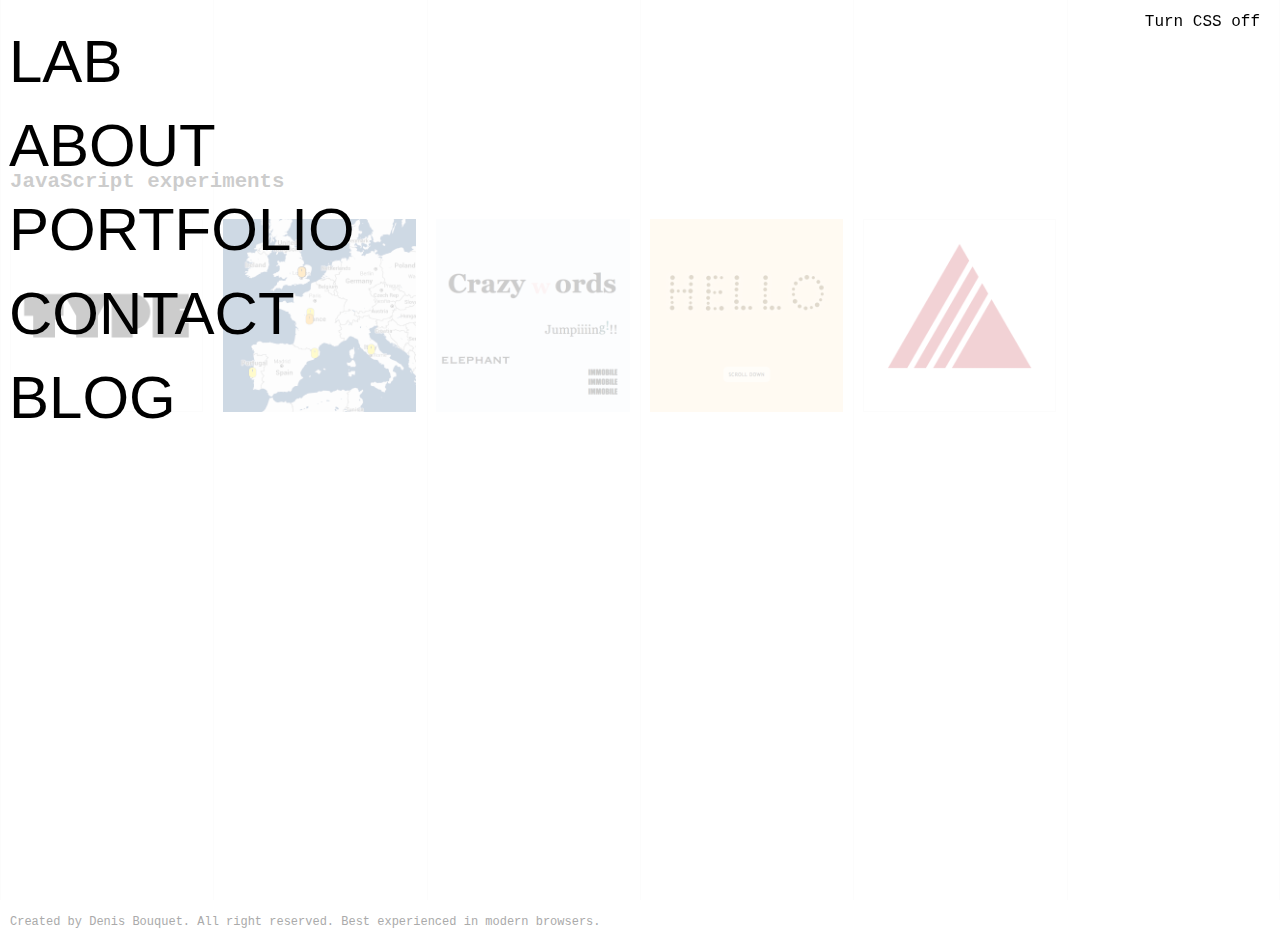
<file: index.html>
<!doctype html>
<html class="no-js">
<head>
	<head>
		<meta charset="UTF-8" />
		<title>LAB: HTML5 / CSS3 / JS experiments by Denis Bouquet, Front-End Developer</title>
		<meta name="description" content="This lab is a place where I publish some playful demos / javascript experiments of ">
		<meta name="viewport" content="width=device-width">
		<link rel="stylesheet" href="home-lab-assets/css/main.css">
		<!--[if IE]><link rel="shortcut icon" href="images/favicons/favicon.ico"><![endif]-->
		<link rel="apple-touch-icon" href="http://www.denisbouquet.com/favicons/apple-touch-icon.png">
		<link rel="icon" href="http://www.denisbouquet.com/favicons/favicon.png">
		<meta property="og:image" content="http://www.denisbouquet.com/lab/home-lab-assets/images/hero.png" />
	</head>
</head>
<body>
	<div id="main">
		<nav>
			<ul>
				<li class="show-menu"><a href="http://www.denisbouquet.com/lab" title="Lab">LAB</a></li>
				<li><a href="http://www.denisbouquet.com/about-web-developer/" title="About Denis Bouquet">About</a></li>
				<li><a href="http://www.denisbouquet.com/portfolio/" title="Portfolio Denis Bouquet">Portfolio</a></li>
				<li><a href="http://www.denisbouquet.com/contact-web-developer/" title="Contact Denis Bouquet">Contact</a></li>
				<li><a href="http://www.denisbouquet.com/" title="Blog">Blog</a></li>
			</ul>
		</nav>
			
		<aside>
			<button class="no-style">
				Turn CSS off
			</button>
		</aside>

		<section class="demos">
			<h1>JavaScript experiments <strong>- Denis Bouquet, Front-End Developer, London</strong></h1>

			<span class="l l0"></span>
			<span class="l l1"></span>
			<span class="l l2"></span>
			<span class="l l3"></span>
			<span class="l l4"></span>
			<span class="l l5"></span>
			<span class="l l6"></span>
			<article>
				<div>
					<a href="type-letters/">
						<figure class="border">
							<img src="type-letters/images/hero.png" alt="Screengrab of the demo">
						</figure>
						<div class="caption">
							<div>
								<h2>Type Letters</h2>
								<p>JavaScript Experiment - Phaser, Box2D physics engine, sounds.</p>
								<p><em>Mobile, Tablet, Desktop</em></p>
							</div>
						</div>
					</a>
				</div>
			</article>
			<article>
				<div>
					<a href="where-I-worked/">
						<figure>
							<img src="where-I-worked/images/hero.png" alt="Screengrab of the demo">
						</figure>
						<div class="caption">
							<div>
								<h2>Where I worked</h2>
								<p>Google Maps JS API integration, skin, markers, geolocalisation, directions.</p>
								<p><em>Mobile, Tablet, Desktop</em></p>
							</div>
						</div>
					</a>
				</div>
			</article>
			<article>
				<div>
					<a href="crazy-words/">
						<figure>
							<img src="crazy-words/images/hero.png" alt="Screengrab of the demo">
						</figure>
						<div class="caption">
							<div>
								<h2>Crazy words</h2>
								<p>JavaScript Experiment - TweenMax, Greensock</p>
								<p><em>Mobile, Tablet, Desktop</em></p>
							</div>
						</div>
					</a>
				</div>
			</article>
			<article>
				<div>
					<a href="bubbly-words/">
						<figure>
							<img src="bubbly-words/images/hero.png" alt="Screengrab of the demo">
						</figure>
						<div class="caption">
							<div>
								<h2>Bubbly words</h2>
								<p>JavaScript Parallax with Stellar.js, OOJ, jQuery</p>
								<p><em>Desktop</em></p>
							</div>
						</div>
					</a>
				</div>
			</article>
			<article>
				<div>
					<a href="audio-collisions/">
						<figure class="border">
							<img src="audio-collisions/images/hero.png" alt="Screengrab of the demo">
						</figure>
						<div class="caption">
							<div>
								<h2>Audio collisions</h2>
								<p>JavaScript, Phaser Canvas, Box2D, OOJ, Mp3</p>
								<p><em>Mobile, Tablet, Desktop</em></p>
							</div>
						</div>
					</a>
				</div>
			</article>
		</section>
		<footer>Created by Denis Bouquet. All right reserved. Best experienced in modern browsers.</footer>
	</div>
	
	<script src="http://code.jquery.com/jquery-2.1.4.min.js"></script>
	<script type="text/javascript" src="home-lab-assets/js/main.js"></script>
	<script>
		(function(i,s,o,g,r,a,m){i['GoogleAnalyticsObject']=r;i[r]=i[r]||function(){
		(i[r].q=i[r].q||[]).push(arguments)},i[r].l=1*new Date();a=s.createElement(o),
		m=s.getElementsByTagName(o)[0];a.async=1;a.src=g;m.parentNode.insertBefore(a,m)
		})(window,document,'script','https://www.google-analytics.com/analytics.js','ga');

		ga('create', 'UA-41061617-1', 'auto');
		ga('send', 'pageview');
	</script>
</body>
</html>
</file>
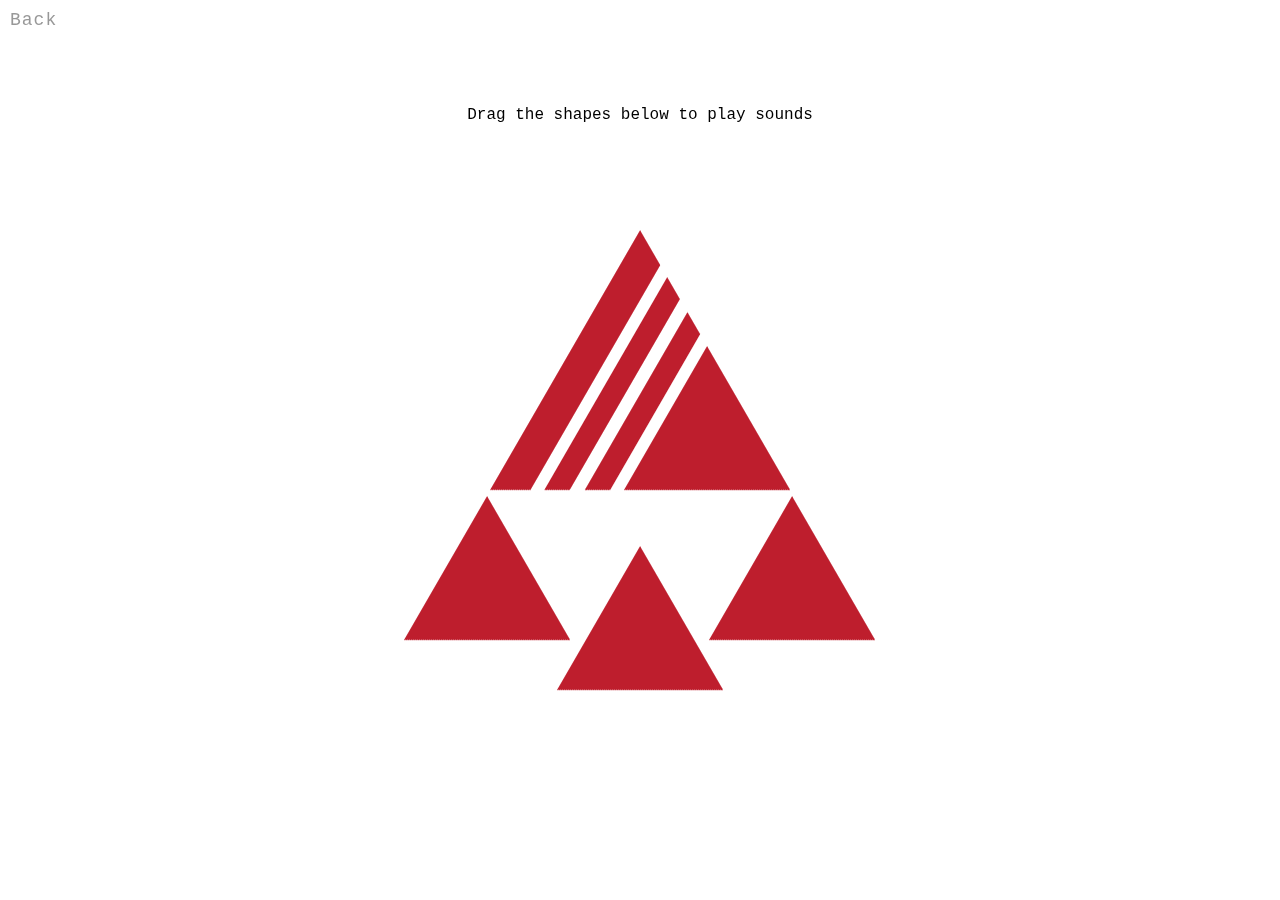
<file: audio-collisions/index.html>
<!doctype html>
<html class="no-js">
<head>
	<head>
		<meta charset="UTF-8" />
		<title>Audio collisions, Phaser experiment by Denis Bouquet - Web Developer</title>
		<meta name="description" content="Phaser experiment using audio and physics engine Box2D. Play with the shape to play music. JavaScript HTML5 canvas demo.">
		<meta name="viewport" content="width=device-width">
		<link rel="stylesheet" href="css/style.css">
		<!--[if IE]><link rel="shortcut icon" href="images/favicons/favicon.ico"><![endif]-->
		<link rel="apple-touch-icon" href="http://www.denisbouquet.com/favicons/apple-touch-icon.png">
		<link rel="icon" href="http://www.denisbouquet.com/favicons/favicon.png">
		<meta property="og:image" content="http://www.denisbouquet.com/lab/audio-collisions/images/hero.png" />
	</head>
</head>
<body>
	<div id="main">
		<a href="../" class="back-btn" title="Go back to the lab">Back</a>
		<div id="phaserCanvas"></div>
	</div>
	
	<script src="http://code.jquery.com/jquery-2.1.4.min.js"></script>
	<script type="text/javascript" src="js/main.js"></script>
	<script>
		(function(i,s,o,g,r,a,m){i['GoogleAnalyticsObject']=r;i[r]=i[r]||function(){
		(i[r].q=i[r].q||[]).push(arguments)},i[r].l=1*new Date();a=s.createElement(o),
		m=s.getElementsByTagName(o)[0];a.async=1;a.src=g;m.parentNode.insertBefore(a,m)
		})(window,document,'script','https://www.google-analytics.com/analytics.js','ga');

		ga('create', 'UA-41061617-1', 'auto');
		ga('send', 'pageview');
	</script>
</body>
</html>
</file>
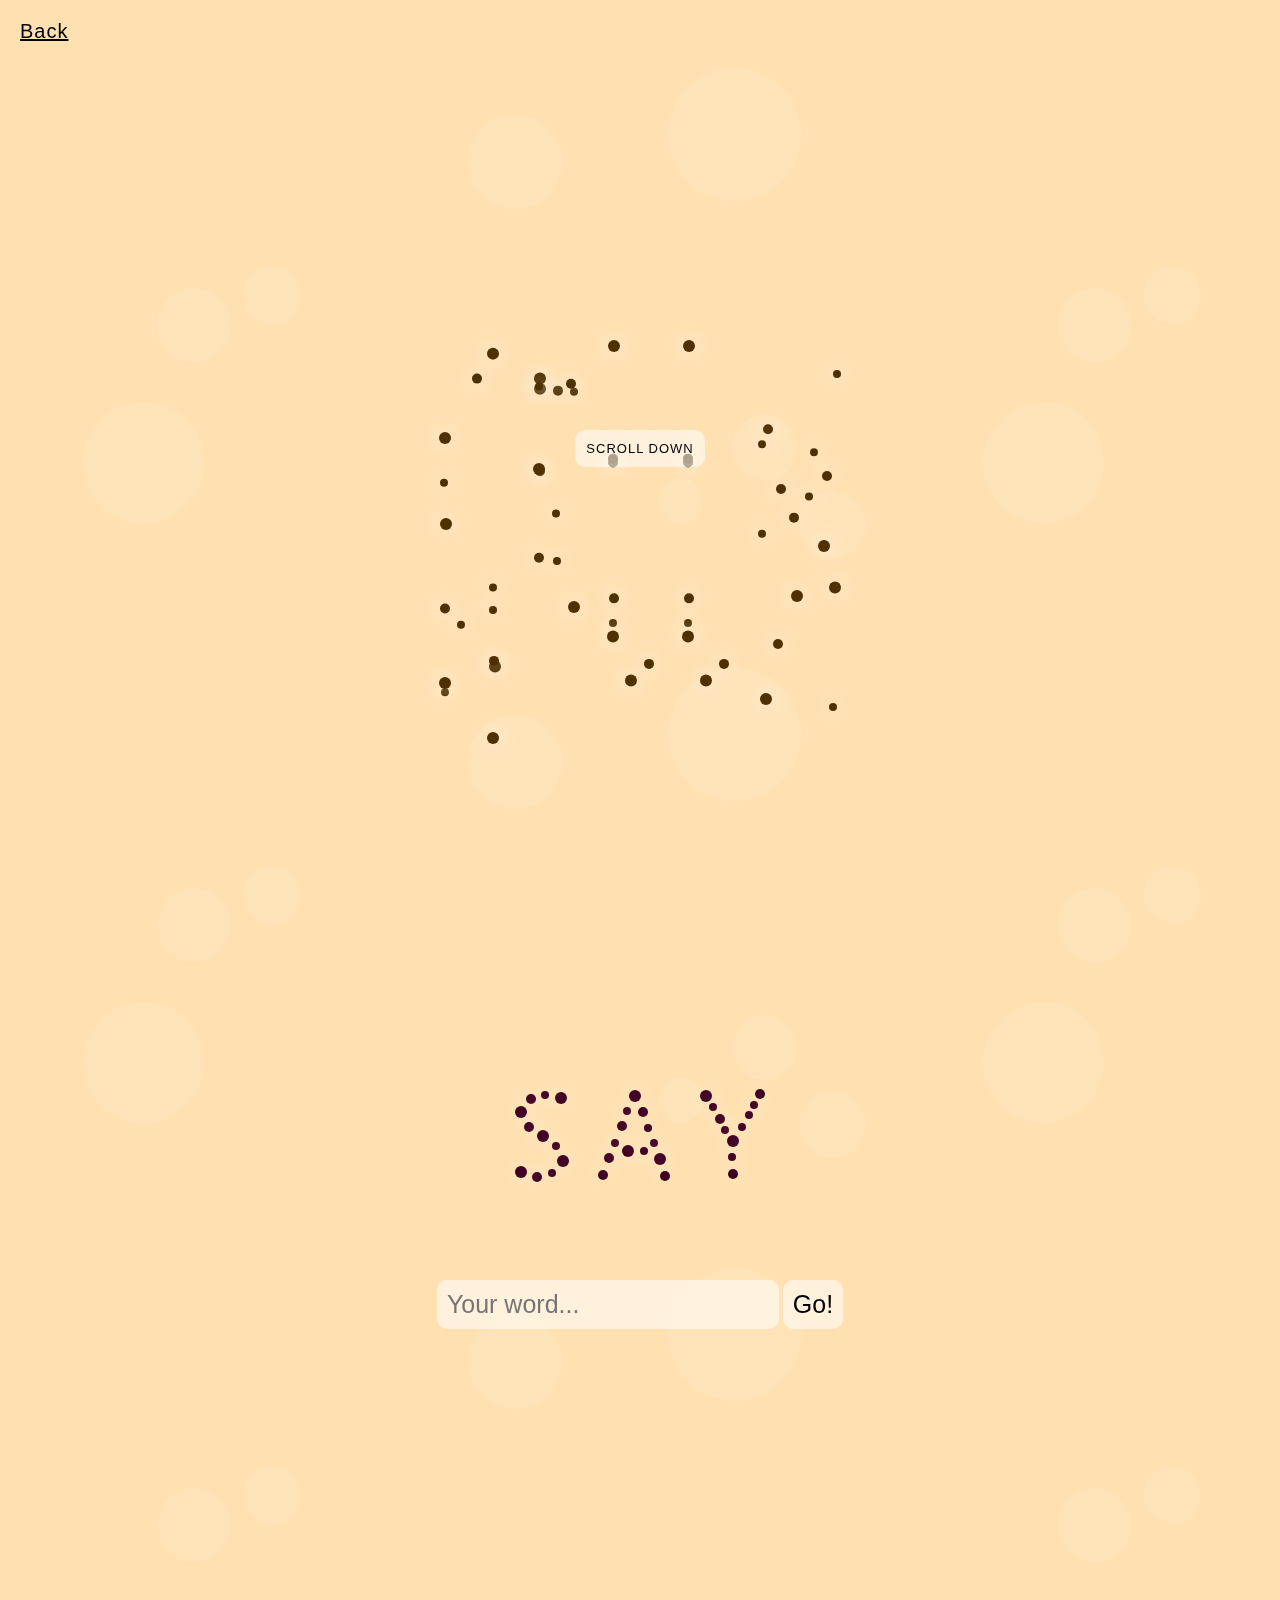
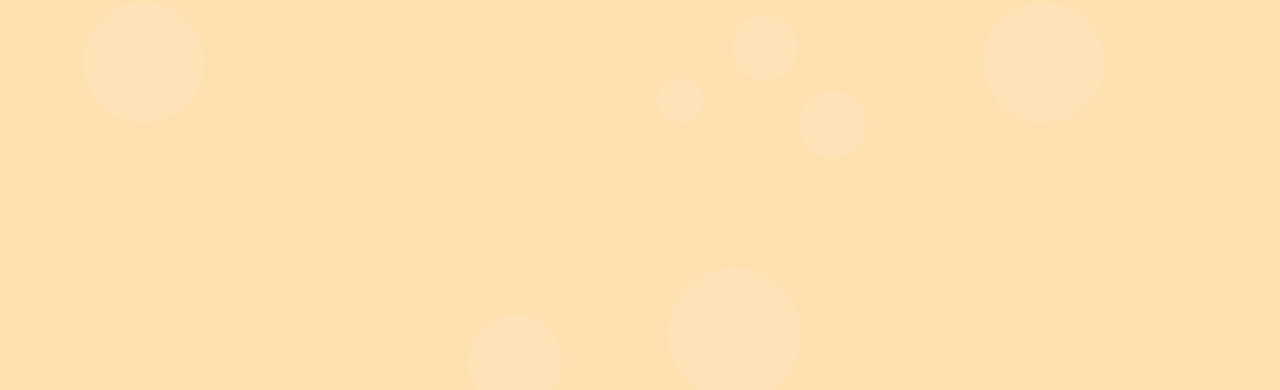
<file: bubbly-words/index.html>
<!doctype html>
<html class="no-js">
<head>
	<head>
		<meta charset="UTF-8" />
		<title>Bubbly words: JavaScript &amp; Stellar parallax demo, by Denis Bouquet - Web Developer</title>
		<meta name="description" content="Stellar vertical implementation with custom alphabet. Write your word and see the particules moving on scroll.">
		<meta name="viewport" content="width=device-width, initial-scale=1, maximum-scale=1">
		<link rel="stylesheet" href="css/style.min.css">
		<!--[if IE]><link rel="shortcut icon" href="images/favicons/favicon.ico"><![endif]-->
		<link rel="apple-touch-icon" href="http://www.denisbouquet.com/favicons/apple-touch-icon.png">
		<link rel="icon" href="http://www.denisbouquet.com/favicons/favicon.png">
		<meta property="og:image" content="http://www.denisbouquet.com/lab/bubbly-words/images/hero.png" />
	</head>
</head>
<body>
	<div id="main">
		<a href="../" class="back-btn" title="Go back to Lab">Back</a>
		<div class="demo" data-stellar-offset-parent="true">
			<section class="scroll scroll1 scroll-button pt-lrg">
				<h2 data-stellar-offset-parent="true">
					<span class="text">Hello</span>
				</h2>
				<div class="cta"><button>scroll down</button></div>
			</section>
	
			<section class="scroll scroll2">
				<h2 data-stellar-offset-parent="true">
					<span class="text">say</span>
				</h2>

				<form class="form" action="#">
					<input class="field" type="text" placeholder="Your word...">
					<button type="submit" class="submit">Go!</button>
				</form>
			</section>
			<div class="bubbles bubbles1" data-stellar-background-ratio="0.2"></div>
			<div class="bubbles bubbles2" data-stellar-background-ratio="0.4"></div>
			
		</div>
	</div>
	
	<script src="http://code.jquery.com/jquery-2.1.4.min.js"></script>
	<!-- <script type="text/javascript" src="js/jquery.stellar.min.js"></script> -->
	<script type="text/javascript" src="js/scripts.js"></script>
	<script>
		(function(i,s,o,g,r,a,m){i['GoogleAnalyticsObject']=r;i[r]=i[r]||function(){
		(i[r].q=i[r].q||[]).push(arguments)},i[r].l=1*new Date();a=s.createElement(o),
		m=s.getElementsByTagName(o)[0];a.async=1;a.src=g;m.parentNode.insertBefore(a,m)
		})(window,document,'script','https://www.google-analytics.com/analytics.js','ga');

		ga('create', 'UA-41061617-1', 'auto');
		ga('send', 'pageview');
	</script>
</body>
</html>
</file>
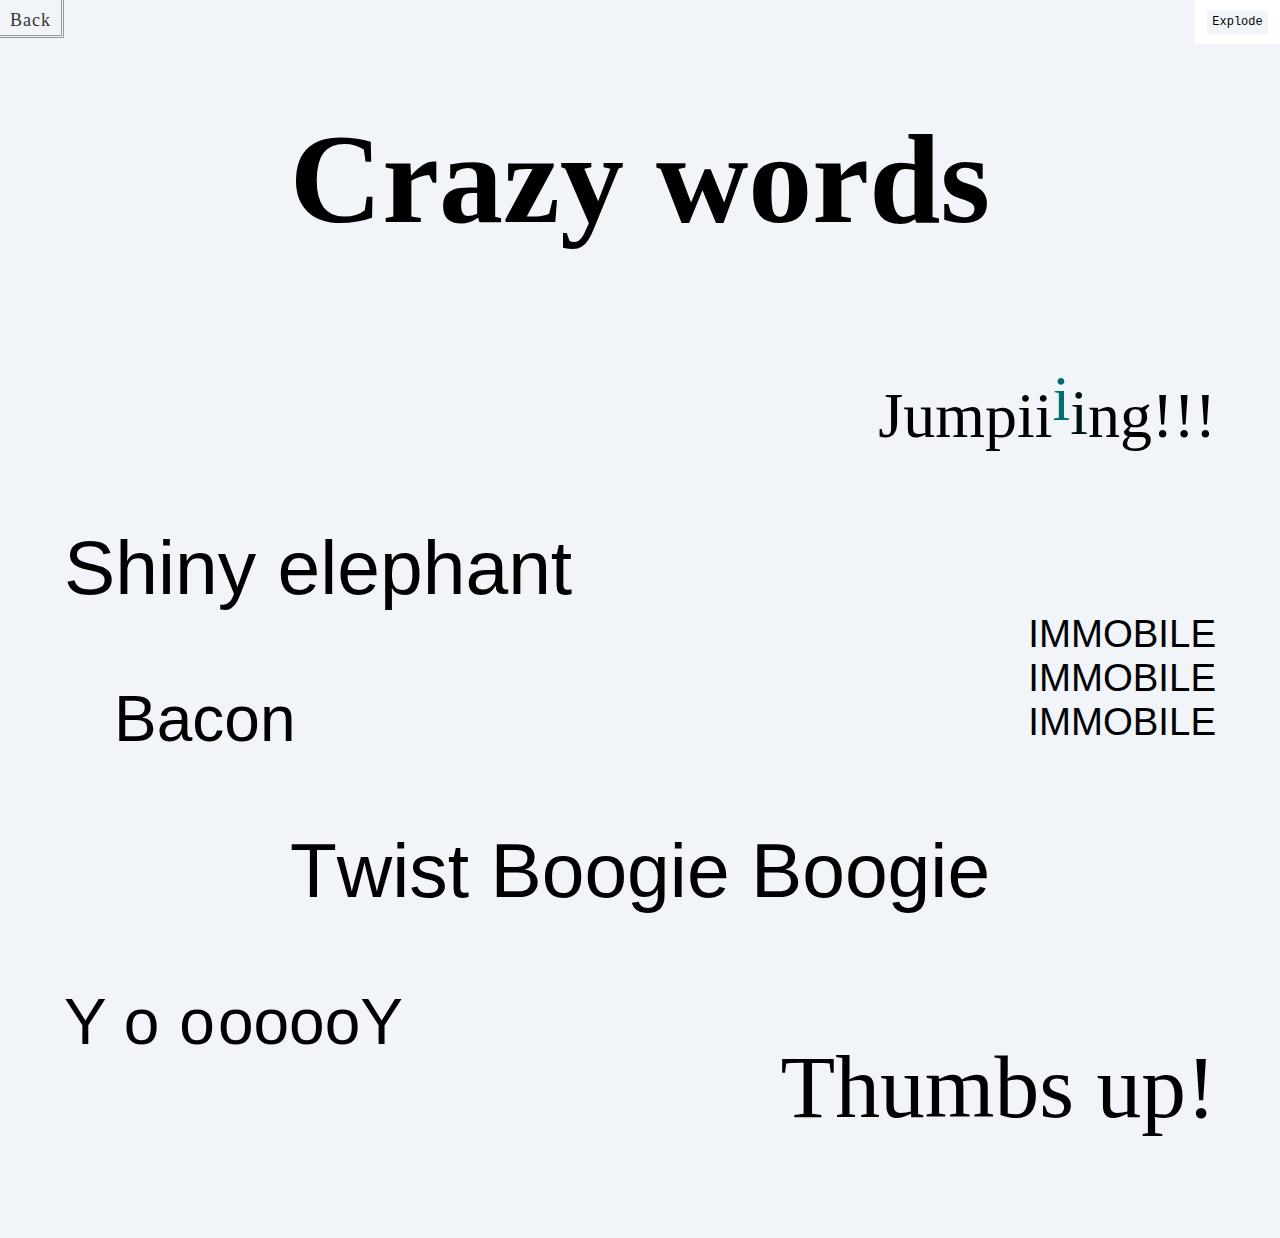
<file: crazy-words/index.html>
<!doctype html>
<html class="no-js">
<head>
	<head>
		<meta charset="UTF-8" />
		<title>Crazy words JavaScript - by Denis Bouquet, Web Developer</title>
		<meta name="description" content="JavaScript text animation experiment using TweenMax with timeline and staggerTo in combination with the Greensock plugin splitText.">
		<meta name="viewport" content="width=device-width">
		<link rel="stylesheet" href="css/style.css">
		<!--[if IE]><link rel="shortcut icon" href="images/favicons/favicon.ico"><![endif]-->
		<link rel="apple-touch-icon" href="http://www.denisbouquet.com/favicons/apple-touch-icon.png">
		<link rel="icon" href="http://www.denisbouquet.com/favicons/favicon.png">
		<meta property="og:image" content="http://www.denisbouquet.com/lab/crazy-words/images/hero.png" />
	</head>
</head>
<body>
	<div id="main">
		<a href="../" class="back-btn" title="Go back">Back</a>
		
		<article>
			<header class="middle">
				<h1>Crazy words</h1>
			</header>
			
			<div class="word right">
				<span class="fz-xl play pt-sml" data-anim="anim-jump">Jumpiiiing!!!</span>
			</div>
			<div class="word">
				<span class="fz-xxl ff-copperplate pt-med" data-anim="anim-fade">Shiny elephant</span>
			</div>
			<div class="word">
				<span class="fz-m ff-impact fright" data-anim="anim-immobile">IMMOBILE<br />IMMOBILE<br />IMMOBILE</span>
			</div>
			<div class="word pl-med">
				<span class="fz-xl ff-impact pt-med" data-anim="anim-flip">Bacon</span>
			</div>
			<div class="word middle">
				<span class="fz-xxl ff-lucida pt-med" data-anim="anim-twist">Twist Boogie Boogie</span>
			</div>
			<div class="word fright">
				<span class="fz-xxxl ff-times pt-lrg" data-anim="anim-up">Thumbs up!</span>
			</div>
			<div class="word left">
				<span class="fz-xl ff-centurygothic play pt-med" data-anim="anim-bounce">YooooooY</span>
			</div>
			
			<aside>
				<div>
					<button class="ff-courier explode">Explode</button>
					<button class="ff-courier reset">Reset</button>
				</div>
			</aside>
		</article>
	</div>
	
	<script src="http://code.jquery.com/jquery-2.1.4.min.js"></script>
	<script type="text/javascript" src="js/TweenMax.min.js"></script>
	<script type="text/javascript" src="js/main.js"></script>
	<script>
		(function(i,s,o,g,r,a,m){i['GoogleAnalyticsObject']=r;i[r]=i[r]||function(){
		(i[r].q=i[r].q||[]).push(arguments)},i[r].l=1*new Date();a=s.createElement(o),
		m=s.getElementsByTagName(o)[0];a.async=1;a.src=g;m.parentNode.insertBefore(a,m)
		})(window,document,'script','https://www.google-analytics.com/analytics.js','ga');

		ga('create', 'UA-41061617-1', 'auto');
		ga('send', 'pageview');
	</script>
</body>
</html>
</file>
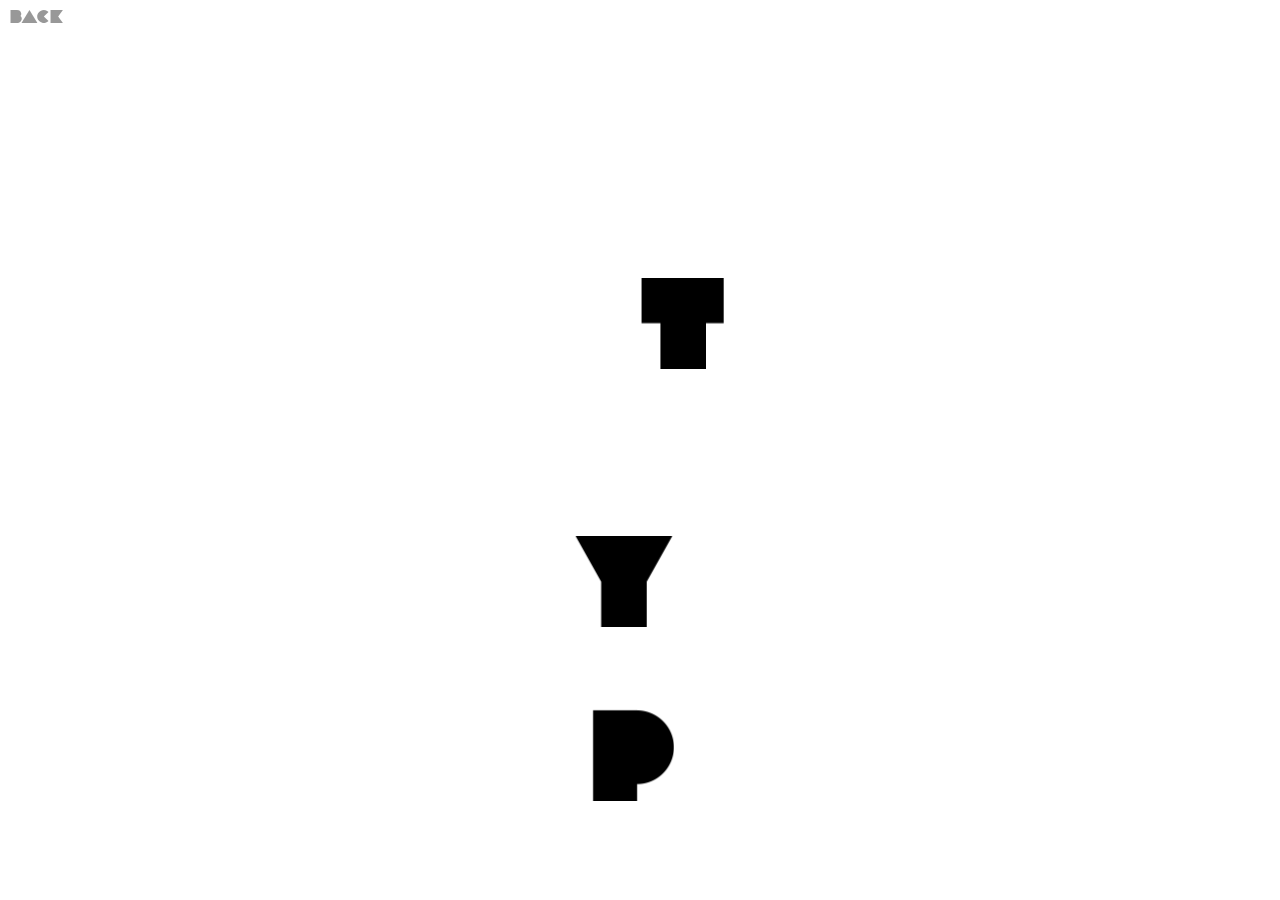
<file: type-letters/index.html>
<!doctype html>
<html class="no-js">
<head>
	<head>
		<meta charset="UTF-8" />
		<title>Typing flow, Phaser experiment by Denis Bouquet - Web Developer</title>
		<meta name="description" content="This is a Phaser experiment using keyboard events, collision detection with Box2D physics engine, and a couple of sounds. JavaScript HTML5 canvas demo">
		<meta name="viewport" content="width=device-width">
		<link rel="stylesheet" href="css/style.css">
		<!--[if IE]><link rel="shortcut icon" href="images/favicons/favicon.ico"><![endif]-->
		<link rel="apple-touch-icon" href="http://www.denisbouquet.com/favicons/apple-touch-icon.png">
		<link rel="icon" href="http://www.denisbouquet.com/favicons/favicon.png">
		<meta property="og:image" content="http://www.denisbouquet.com/lab/type-letters/images/hero.png" />
	</head>
</head>
<body>
	<div id="main">
		<a href="../" class="back-btn" title="Go back">Back</a>
		<div id="phaserCanvas"></div>
	</div>
	
	<script src="http://code.jquery.com/jquery-2.1.4.min.js"></script>
	<script type="text/javascript" src="js/main.js"></script>
	<script>
		(function(i,s,o,g,r,a,m){i['GoogleAnalyticsObject']=r;i[r]=i[r]||function(){
		(i[r].q=i[r].q||[]).push(arguments)},i[r].l=1*new Date();a=s.createElement(o),
		m=s.getElementsByTagName(o)[0];a.async=1;a.src=g;m.parentNode.insertBefore(a,m)
		})(window,document,'script','https://www.google-analytics.com/analytics.js','ga');

		ga('create', 'UA-41061617-1', 'auto');
		ga('send', 'pageview');
	</script>
</body>
</html>
</file>
<file: home-lab-assets/css/main.css>
img { border: 0; }

/* Normalization */
:root { -ms-overflow-style: -ms-autohiding-scrollbar; overflow-y: scroll; -webkit-text-size-adjust: 100%; -ms-text-size-adjust: 100%; text-size-adjust: 100%; }

audio:not([controls]) { display: none; }

details { display: block; }

input[type="number"] { width: auto; }
input[type="search"] { -webkit-appearance: textfield; }
input[type="search"]::-webkit-search-cancel-button, input[type="search"]::-webkit-search-decoration { -webkit-appearance: none; }

main { display: block; }

summary { display: block; }

pre { overflow: auto; }

progress { display: inline-block; }

small { font-size: 75%; }

template { display: none; }

textarea { overflow: auto; }

[hidden] { display: none; }

[unselectable] { -webkit-user-select: none; -moz-user-select: none; -ms-user-select: none; user-select: none; }

/* Universal inheritance */
*, *::before, *::after { box-sizing: inherit; text-decoration: inherit; }

* { color: inherit; font-family: inherit; font-size: inherit; font-style: inherit; line-height: inherit; }

/* Opinionated defaults */
*, *::before, *::after { border-style: solid; border-width: 0; }

* { margin: 0; padding: 0; }

:root { box-sizing: border-box; cursor: default; font-family: sans-serif; line-height: 1.5em; text-rendering: optimizeLegibility; vertical-align: top; }

button, input, select, textarea { background: transparent; }

code, kbd, pre, samp { font-family: monospace, monospace; }

input { min-height: 1.5em; }

nav ol, nav ul { list-style: none; }

select { -moz-appearance: none; -webkit-appearance: none; }
select::-ms-expand { display: none; }
select::-ms-value { color: currentColor; }

table { border-collapse: collapse; border-spacing: 0; }

textarea { resize: vertical; }

::-moz-selection { background-color: #1F365B; color: #fff; text-shadow: none; }

::selection { background-color: #1F365B; color: #fff; text-shadow: none; }

@media screen { [hidden~="screen"] { display: inherit; }
  [hidden~="screen"]:not(:active):not(:focus):not(:target) { clip: rect(0 0 0 0) !important; position: absolute !important; } }
html, body { height: 100%; margin: 0; padding: 0; }

#main { height: 100%; }

img { max-width: 100%; height: auto; }

/* ========================================================================== Author's custom styles ========================================================================== */
body { cursor: url([data-uri]), auto !important; }
body a, body button { cursor: url([data-uri]), auto; }

nav { position: fixed; font-size: 60px; font-family: 'Copperplate', 'Copperplate Gothic Light', sans-serif; z-index: 100; width: 100%; max-width: 1400px; margin-left: auto; margin-right: auto; right: 0; left: 0; }
nav ul { padding: 20px 9px; width: auto; display: inline-block; }
nav li { text-transform: uppercase; line-height: 140%; display: none; }
nav li.show-menu { display: block; }
nav li a { -webkit-transition: all 250ms ease-in-out; transition: all 250ms ease-in-out; position: relative; display: inline-block; }
nav li:not(.show-menu):hover a { opacity: .5; -webkit-transform: matrix(1, 0, -0.34, 0.93, 0, 0); -ms-transform: matrix(1, 0, -0.34, 0.93, 0, 0); transform: matrix(1, 0, -0.34, 0.93, 0, 0); }
nav.is-open { top: 0; left: 0; bottom: 0; right: 0; background-color: rgba(255, 255, 255, 0.8); }
nav.is-open li { display: block; }

section { font-family: 'Courier New', Courier, monospace; max-width: 1400px; position: relative; margin-left: auto; margin-right: auto; height: 100%; }
section .l { position: absolute; top: 0; bottom: 0; width: 1px; height: 100%; background-color: #eee; }
section .l.l0 { left: 0; }
section .l.l3 { left: 50%; }
section .l.l6 { right: 0; }
@media only screen and (min-width: 500px) { section .l.l0 { left: 0; }
  section .l.l1 { left: 16.66%; }
  section .l.l2 { left: 33.33%; }
  section .l.l3 { left: 50%; }
  section .l.l4 { left: 66.66%; }
  section .l.l5 { left: 83.33%; } }
@media only screen and (min-width: 1024px) { section .l.l1 { left: 25%; }
  section .l.l2 { left: 0; }
  section .l.l3 { left: 50%; }
  section .l.l4 { left: 75%; }
  section .l.l5 { left: 0; } }
@media only screen and (min-width: 1200px) { section .l.l1 { left: 16.66%; }
  section .l.l2 { left: 33.33%; }
  section .l.l3 { left: 50%; }
  section .l.l4 { left: 66.66%; }
  section .l.l5 { left: 83.33%; } }

h1 { margin: 20px 0 0 10px; font-size: 130%; position: relative; z-index: 10; width: auto; padding-bottom: 20px; }
h1 strong { display: inline-block; text-indent: -999em; }

aside { position: absolute; right: 20px; top: 10px; z-index: 200; font-family: 'Courier New', Courier, monospace; }
aside button { outline: none; cursor: pointer; }
aside button:hover { color: red; }

footer { clear: both; position: relative; background-color: #fff; color: #aaa; font-size: 12px; padding: 10px; font-family: 'Courier New', Courier, monospace; }

.demos { padding-top: 150px; }
.demos article { width: 50%; overflow: hidden; float: left; }
@media only screen and (min-width: 500px) { .demos article { width: 33.33%; } }
@media only screen and (min-width: 1024px) { .demos article { width: 25%; } }
@media only screen and (min-width: 1200px) { .demos article { width: 16.66%; } }
.demos article > div { padding: 5px 10px; }
.demos a { display: block; position: relative; }
.demos a:hover .caption { display: block; position: absolute; top: 0; left: 0; right: 0; bottom: 0; }
.demos a .caption { display: none; background-color: #fff; background-color: rgba(255, 255, 255, 0.99); }
.demos a .caption > div { padding: 0; }
.demos a .caption > div h2 { margin-bottom: 5px; }
.demos a .caption > div p { font-size: 90%; line-height: 120%; margin-bottom: 15px; }
.demos a .caption > div em { font-style: italic; font-size: 80%; }
.demos figure img { display: block; }
.demos figure.border { content: ""; width: 100%; height: 100%; border: 1px solid #eee; }
</file>
<file: audio-collisions/css/style.css>
html, body {
	margin: 0;
	padding: 0;
	border: 0;
	font-size: 100%;
	font: inherit;
	vertical-align: baseline;
	font-family: 'Courier New', Courier, sans-serif;
}
article, aside, details, figcaption, figure, 
footer, header, hgroup, menu, nav, section {
	display: block;
}


.back-btn {
	position: absolute;
	left: 0;
	top: 0;
	padding: 10px;
	color: #333;
	letter-spacing: 1px;
	font-size: 18px;
	text-decoration: none;
}
.back-btn:hover {
	opacity: 0.5;
}

#phaserCanvas p {
	position: absolute;
	top: 10%;
	text-align: center;
	width: 100%;
}
</file>
<file: crazy-words/css/style.css>
html, body {
	margin: 0;
	padding: 0;
	border: 0;
	font-size: 100%;
	font: inherit;
	vertical-align: baseline;
	font-family: Georgia, serif;
	font-size: 18px;
	background-color: #f1f5fa;
	cursor: url('../images/cursor.ico'), default;
}
article, aside, details, figcaption, figure, 
footer, header, hgroup, menu, nav, section {
	display: block;
}

.back-btn {
	cursor: url('../images/cursor-xl.ico'), auto;
	position: absolute;
	left: 0;
	top: 0;
	padding: 10px;
	color: #333;
	letter-spacing: 1px;
	font-size: 18px;
	padding-bottom: 4px;
	text-decoration: none;
}
.back-btn:hover {
	border-right: 3px double #999;
	border-bottom: 3px double #999;
}

.ff-impact {
	font-family: Impact, Charcoal, sans-serif;
}

.ff-palatino {
	font-family: 'Palatino Linotype', 'Book Antiqua', Palatino, serif;
}

.ff-centurygothic {
	font-family: 'Century Gothic', sans-serif;
}

.ff-lucida {
	font-family: 'Lucida Sans Unicode', 'Lucida Grande', sans-serif;
}

.ff-times {
	font-family: 'Times New Roman', Times, serif;
}

.ff-arialblack {
	font-family: 'Arial Black', Gadget, sans-serif;
}

.ff-copperplate {
	font-family: 'Copperplate', 'Copperplate Gothic Light', sans-serif;
}

.ff-courier {
	font-family: 'Courier New', Courier, monospace;
}

article {
	padding: 0 5%;
	padding-bottom: 100px;
	overflow: hidden;
}
header { padding-top: 20px; }
h1 { font-size: 10vw; }
aside {
	position: absolute;
	top: 0;
	right: 0;
	width: 85px;
	text-align: center;
	background-color: #fff;
}
aside > div {
	padding: 5px;
}
aside button {
	font-size: 12px;
	display: inline-block;
	border: 0;
	padding: 5px;
	margin: 5px;
	background-color: #f1f5fa;
	outline: none;
}
aside button:hover {
	cursor: url('../images/cursor-xl.ico'), auto;
	background-color: #fff;
}

.right { text-align: right; }
.fright { float: right; }
.left { text-align: left; }
.fleft { float: left; }
.middle { text-align: center; }

.pl-med { padding-left: 50px; }
.pt-sml { padding-top: 40px; }
.pt-med { padding-top: 70px; }
.pt-lrg { padding-top: 120px; }
.word { display: block; }
.word span { display: inline-block; }
.fz-s 	{ font-size: 2vw; }
.fz-m 	{ font-size: 3vw; }
.fz-l 	{ font-size: 4vw; }
.fz-xl 	{ font-size: 5vw; }
.fz-xxl { font-size: 6vw; }
.fz-xxxl{ font-size: 7vw; }
</file>
<file: type-letters/css/style.css>
html, body {
	margin: 0;
	padding: 0;
	border: 0;
	font-size: 100%;
	font: inherit;
	vertical-align: baseline;
	text-align: center;
}
article, aside, details, figcaption, figure, 
footer, header, hgroup, menu, nav, section {
	display: block;
}

@font-face {
	font-family: 'lotregular';
	src: url('../font/lot-webfont.eot');
	src: url('../font/lot-webfont.eot?#iefix') format('embedded-opentype'),
		 url('../font/lot-webfont.woff2') format('woff2'),
		 url('../font/lot-webfont.woff') format('woff'),
		 url('../font/lot-webfont.ttf') format('truetype'),
		 url('../font/lot-webfont.svg#lotregular') format('svg');
	font-weight: normal;
	font-style: normal;
}
.back-btn {
	font-family: 'lotregular', sans-serif;
	position: absolute;
	left: 0;
	top: 0;
	padding: 10px;
	color: #333;
	letter-spacing: 1px;
	font-size: 18px;
	text-align: left;
	text-decoration: none;
}
.back-btn:hover {
	opacity: 0.5;
}

.field {
	position: absolute;
	width: 100px;
	bottom: 30px;
	text-align: center;
	left: calc(50% - 50px);
	display: inline-block;
	padding: 20px 0;
	font-size: 20px;
	border: 0;
	border-bottom: 1px solid #ccc;
	background-color: rgba(0,0,0,0.1);
}
</file>
<file: bubbly-words/css/style.min.css>
@charset "utf-8";
body,html{width:100%;height:100%;margin:0;padding:0;font-family:Arial,Helvetica,sans-serif;color:#949393;font-size:14px;background-color:#fff}
a,a:focus,a:link{outline:0}
.back-btn{position:absolute;padding:20px;top:0;left:0;font-size:20px;color:#000;text-decoration:none;letter-spacing:1px;z-index:200}
.back-btn:hover{text-decoration:underline}
#main{background-color:#FFE0B0;padding-top:190px;-webkit-transition:all 250ms ease-in-out;transition:all 250ms ease-in-out;font-family:'Trebuchet MS','Lucida Grande','Lucida Sans Unicode','Lucida Sans',Tahoma,sans-serif}
#main:before{content:"";position:fixed;top:0;left:0;right:0;bottom:0;opacity:.1;display:block;background-image:url(../images/content_bg.png)}
#main.bg{background-color:#D291B4}
#main.bg2{background-color:#7C82B6}
section{position:relative;z-index:30;height:100vh;padding:0 20px}
section.scroll1 .star{background-color:#4F3000;box-shadow:0 0 20px rgba(255,255,255,.95)}
section.scroll2 .star{background-color:#400023;box-shadow:0 0 20px rgba(255,255,255,.55)}
section.scroll-created .star{background-color:#070B36;box-shadow:0 0 20px rgba(255,255,255,.55)}
.form{padding:50px 20px;text-align:center;margin-left:auto;margin-right:auto}
.field{max-width:100%;max-width:calc(100% - 20px);margin-bottom:20px}
.cta button,.field,.submit{font-family:'Trebuchet MS','Lucida Grande','Lucida Sans Unicode','Lucida Sans',Tahoma,sans-serif;font-weight:lighter;font-size:25px;padding:10px;border:0;cursor:pointer;outline:0;border-radius:10px;background-color:rgba(255,255,255,.55)}
.cta{padding-top:100px;text-align:center;margin-left:auto;margin-right:auto;border:0;cursor:pointer;background-color:transparent}
.cta button{position:relative;z-index:20;text-transform:uppercase;font-size:13px;border:1px solid transparent;letter-spacing:1px}
.cta button:focus,.cta button:hover{background-color:transparent;border:1px solid #333}
.bubbles{top:0;left:0;width:100%;position:fixed;height:300vh}
.bubbles1{background:url(../images/bg_bubbles1.png)}
.bubbles2{background:url(../images/bg_bubbles2.png)}
h2{line-height:100%;padding:0;margin:0;color:transparent;height:140px;letter-spacing:5px;position:relative;text-transform:uppercase;width:auto;text-align:center;margin-left:auto;margin-right:auto}
h2 .text{visibility:hidden;font-family:Tahoma,Arial,Helvetica,sans-serif;position:absolute;margin:0}
.star{-webkit-transition:background-color 250ms ease-in-out;transition:background-color 250ms ease-in-out;background-color:green;box-shadow:0 0 20px rgba(250,250,0,.95);border-radius:4px;height:8px;left:0;position:absolute;top:0;width:8px;z-index:2;margin:1px}
.star:hover{-webkit-transform:scale(1.5)!important;-ms-transform:scale(1.5)!important;transform:scale(1.5)!important}
section .constellation:last-child{padding-right:0}
.constellation{display:inline-block;height:140px;position:relative;width:140px;padding-right:26px}
.constellation .xsmall{border-radius:3px;height:6px;width:6px}
.constellation .small{border-radius:4px;height:8px;width:8px}
.constellation .medium{border-radius:5px;height:10px;width:10px}
.constellation .large{border-radius:6px;height:12px;width:12px}
.a{width:75px}
.a .star1{left:0;top:79px}
.a .star2{left:6px;top:62px}
.a .star3{left:13px;top:48px}
.a .star4{left:19px;top:30px}
.a .star5{left:25px;top:16px}
.a .star6{left:31px;top:-1px}
.a .star7{left:40px;top:16px}
.a .star8{left:46px;top:33px}
.a .star9{left:52px;top:48px}
.a .star10{left:56px;top:62px}
.a .star11{left:62px;top:80px}
.a .star12{left:24px;top:54px}
.a .star13{left:42px;top:56px}
.b{width:55px}
.b .star1{left:-1px;top:1px}
.b .star2{left:-2px;top:16px}
.b .star3{left:-1px;top:34px}
.b .star4{left:-1px;top:49px}
.b .star5{left:-1px;top:64px}
.b .star6{left:-2px;top:79px}
.b .star7{left:16px;top:80px}
.b .star8{left:33px;top:76px}
.b .star9{left:43px;top:63px}
.b .star10{left:41px;top:50px}
.b .star11{left:26px;top:38px}
.b .star12{left:12px;top:40px}
.b .star13{left:37px;top:24px}
.b .star14{left:30px;top:5px}
.b .star15{left:16px;top:2px}
.c{width:70px}
.c .star1{left:57px;top:3px}
.c .star2{left:38px;top:-1px}
.c .star3{left:24px;top:3px}
.c .star4{left:9px;top:11px}
.c .star5{left:-1px;top:25px}
.c .star6{left:-2px;top:44px}
.c .star7{left:2px;top:59px}
.c .star8{left:10px;top:71px}
.c .star9{left:25px;top:82px}
.c .star10{left:42px;top:81px}
.c .star11{left:59px;top:78px}
.d{width:73px}
.d .star1{left:0;top:-2px}
.d .star2{left:1px;top:17px}
.d .star3{left:0;top:32px}
.d .star4{left:1px;top:49px}
.d .star5{left:0;top:62px}
.d .star6{left:-1px;top:78px}
.d .star7{left:17px;top:79px}
.d .star8{left:33px;top:77px}
.d .star9{left:48px;top:72px}
.d .star10{left:57px;top:59px}
.d .star11{left:61px;top:43px}
.d .star12{left:58px;top:24px}
.d .star13{left:52px;top:12px}
.d .star14{left:37px;top:2px}
.d .star15{left:19px;top:-1px}
.e{width:47px}
.e .star1{left:-1px;top:1px}
.e .star2{left:18px;top:0}
.e .star3{left:35px;top:2px}
.e .star4{left:0;top:20px}
.e .star5{left:-1px;top:36px}
.e .star6{left:17px;top:41px}
.e .star7{left:31px;top:39px}
.e .star8{left:-1px;top:54px}
.e .star9{left:0;top:69px}
.e .star10{left:-2px;top:80px}
.e .star11{left:18px;top:83px}
.e .star12{left:33px;top:80px}
.f{width:49px}
.f .star1{left:1px;top:0}
.f .star2{left:1px;top:19px}
.f .star3{left:0;top:35px}
.f .star4{left:2px;top:53px}
.f .star5{left:1px;top:66px}
.f .star6{left:0;top:79px}
.f .star7{left:19px;top:1px}
.f .star8{left:33px;top:-1px}
.f .star9{left:17px;top:38px}
.f .star10{left:30px;top:37px}
.g{width:77px}
.g .star1{left:63px;top:4px}
.g .star2{left:41px;top:-1px}
.g .star3{left:26px;top:3px}
.g .star4{left:10px;top:11px}
.g .star5{left:0;top:26px}
.g .star6{left:-1px;top:46px}
.g .star7{left:3px;top:60px}
.g .star8{left:11px;top:72px}
.g .star9{left:28px;top:82px}
.g .star10{left:45px;top:82px}
.g .star11{left:62px;top:76px}
.g .star12{left:64px;top:61px}
.g .star13{left:63px;top:47px}
.h{width:70px}
.h .star1{left:1px;top:0}
.h .star2{left:1px;top:17px}
.h .star3{left:0;top:35px}
.h .star4{left:1px;top:54px}
.h .star5{left:2px;top:67px}
.h .star6{left:0;top:79px}
.h .star7{left:18px;top:37px}
.h .star8{left:33px;top:36px}
.h .star9{left:50px;top:-1px}
.h .star10{left:50px;top:18px}
.h .star11{left:48px;top:35px}
.h .star12{left:50px;top:54px}
.h .star13{left:50px;top:68px}
.h .star14{left:48px;top:79px}
.i{width:18px}
.i .star1{left:2px;top:0}
.i .star2{left:3px;top:18px}
.i .star3{left:1px;top:35px}
.i .star4{left:2px;top:54px}
.i .star5{left:2px;top:67px}
.i .star6{left:0;top:79px}
.j{width:57px}
.j .star1{left:1px;top:65px}
.j .star2{left:11px;top:78px}
.j .star3{left:24px;top:82px}
.j .star4{left:38px;top:77px}
.j .star5{left:43px;top:64px}
.j .star6{left:44px;top:48px}
.j .star7{left:43px;top:33px}
.j .star8{left:43px;top:17px}
.j .star9{left:41px;top:1px}
.k{width:60px}
.k .star1{left:1px;top:0}
.k .star2{left:-1px;top:14px}
.k .star3{left:2px;top:34px}
.k .star4{left:1px;top:49px}
.k .star5{left:2px;top:66px}
.k .star6{left:-1px;top:79px}
.k .star7{left:13px;top:40px}
.k .star8{left:25px;top:53px}
.k .star9{left:36px;top:67px}
.k .star10{left:44px;top:78px}
.k .star11{left:24px;top:28px}
.k .star12{left:33px;top:15px}
.k .star13{left:43px;top:2px}
.l{width:49px}
.l .star1{left:0;top:0}
.l .star2{left:1px;top:17px}
.l .star3{left:0;top:32px}
.l .star4{left:1px;top:49px}
.l .star5{left:-1px;top:63px}
.l .star6{left:0;top:80px}
.l .star7{left:17px;top:79px}
.l .star8{left:36px;top:80px}
.m{width:91px}
.m .star1{left:-1px;top:0}
.m .star2{left:0;top:19px}
.m .star3{left:0;top:36px}
.m .star4{left:0;top:51px}
.m .star5{left:-2px;top:67px}
.m .star6{left:0;top:84px}
.m .star7{left:14px;top:15px}
.m .star8{left:20px;top:28px}
.m .star9{left:30px;top:43px}
.m .star10{left:38px;top:55px}
.m .star11{left:47px;top:42px}
.m .star12{left:54px;top:25px}
.m .star13{left:66px;top:12px}
.m .star14{left:78px;top:-1px}
.m .star15{left:78px;top:16px}
.m .star16{left:78px;top:32px}
.m .star17{left:77px;top:46px}
.m .star18{left:78px;top:65px}
.m .star19{left:78px;top:81px}
.n{width:79px}
.n .star1{left:1px;top:80px}
.n .star2{left:1px;top:67px}
.n .star3{left:-1px;top:48px}
.n .star4{left:0;top:31px}
.n .star5{left:-1px;top:15px}
.n .star6{left:-2px;top:-2px}
.n .star7{left:14px;top:11px}
.n .star8{left:21px;top:23px}
.n .star9{left:31px;top:36px}
.n .star10{left:43px;top:52px}
.n .star11{left:54px;top:67px}
.n .star12{left:67px;top:79px}
.n .star13{left:67px;top:61px}
.n .star14{left:68px;top:47px}
.n .star15{left:68px;top:33px}
.n .star16{left:67px;top:18px}
.n .star17{left:65px;top:-1px}
.o{width:86px}
.o .star1{left:33px;top:-1px}
.o .star2{left:18px;top:5px}
.o .star3{left:5px;top:16px}
.o .star4{left:0;top:32px}
.o .star5{left:0;top:46px}
.o .star6{left:2px;top:62px}
.o .star7{left:15px;top:76px}
.o .star8{left:31px;top:81px}
.o .star9{left:47px;top:80px}
.o .star10{left:60px;top:71px}
.o .star11{left:71px;top:60px}
.o .star12{left:75px;top:45px}
.o .star13{left:71px;top:26px}
.o .star14{left:64px;top:12px}
.o .star15{left:52px;top:2px}
.p{width:50px}
.p .star1{left:-2px;top:0}
.p .star2{left:-2px;top:18px}
.p .star3{left:-2px;top:35px}
.p .star4{left:-1px;top:53px}
.p .star5{left:-1px;top:67px}
.p .star6{left:-2px;top:79px}
.p .star7{left:14px;top:2px}
.p .star8{left:27px;top:5px}
.p .star9{left:37px;top:18px}
.p .star10{left:37px;top:31px}
.p .star11{left:29px;top:45px}
.p .star12{left:14px;top:48px}
.q{width:82px}
.q .star1{left:30px;top:0}
.q .star2{left:15px;top:5px}
.q .star3{left:1px;top:17px}
.q .star4{left:-3px;top:32px}
.q .star5{left:-3px;top:47px}
.q .star6{left:0;top:62px}
.q .star7{left:12px;top:78px}
.q .star8{left:29px;top:82px}
.q .star9{left:46px;top:82px}
.q .star10{left:57px;top:73px}
.q .star11{left:67px;top:59px}
.q .star12{left:70px;top:45px}
.q .star13{left:66px;top:26px}
.q .star14{left:59px;top:12px}
.q .star15{left:48px;top:4px}
.q .star16{left:40px;top:51px}
.q .star17{left:49px;top:62px}
.q .star18{left:66px;top:84px}
.r{width:60px}
.r .star1{left:2px;top:2px}
.r .star2{left:2px;top:19px}
.r .star3{left:2px;top:33px}
.r .star4{left:0;top:50px}
.r .star5{left:2px;top:68px}
.r .star6{left:1px;top:83px}
.r .star7{left:17px;top:0}
.r .star8{left:35px;top:9px}
.r .star9{left:42px;top:21px}
.r .star10{left:35px;top:36px}
.r .star11{left:19px;top:44px}
.r .star12{left:31px;top:57px}
.r .star13{left:38px;top:69px}
.r .star14{left:45px;top:79px}
.s{width:57px}
.s .star1{left:40px;top:1px}
.s .star2{left:26px;top:0}
.s .star3{left:11px;top:3px}
.s .star4{left:0;top:15px}
.s .star5{left:9px;top:31px}
.s .star6{left:22px;top:39px}
.s .star7{left:37px;top:51px}
.s .star8{left:42px;top:64px}
.s .star9{left:33px;top:78px}
.s .star10{left:17px;top:81px}
.s .star11{left:0;top:75px}
.t{width:71px}
.t .star1{left:1px;top:2px}
.t .star2{left:14px;top:2px}
.t .star3{left:28px;top:0}
.t .star4{left:45px;top:2px}
.t .star5{left:59px;top:1px}
.t .star6{left:28px;top:18px}
.t .star7{left:28px;top:34px}
.t .star8{left:26px;top:49px}
.t .star9{left:29px;top:67px}
.t .star10{left:27px;top:80px}
.u{width:73px}
.u .star1{left:0;top:0}
.u .star2{left:1px;top:17px}
.u .star3{left:1px;top:33px}
.u .star4{left:-1px;top:50px}
.u .star5{left:5px;top:71px}
.u .star6{left:20px;top:79px}
.u .star7{left:41px;top:80px}
.u .star8{left:54px;top:70px}
.u .star9{left:58px;top:51px}
.u .star10{left:61px;top:35px}
.u .star11{left:60px;top:18px}
.u .star12{left:59px;top:-1px}
.v{width:71px}
.v .star1{left:-2px;top:0}
.v .star2{left:4px;top:18px}
.v .star3{left:9px;top:36px}
.v .star4{left:16px;top:54px}
.v .star5{left:20px;top:66px}
.v .star6{left:26px;top:79px}
.v .star7{left:34px;top:63px}
.v .star8{left:41px;top:48px}
.v .star9{left:44px;top:34px}
.v .star10{left:50px;top:18px}
.v .star11{left:56px;top:0}
.w{width:119px}
.w .star1{left:-2px;top:1px}
.w .star2{left:52px;top:1px}
.w .star3{left:107px;top:1px}
.w .star4{left:4px;top:20px}
.w .star5{left:52px;top:19px}
.w .star6{left:101px;top:18px}
.w .star7{left:9px;top:36px}
.w .star8{left:45px;top:37px}
.w .star9{left:63px;top:36px}
.w .star10{left:95px;top:35px}
.w .star11{left:16px;top:55px}
.w .star12{left:40px;top:51px}
.w .star13{left:67px;top:50px}
.w .star14{left:90px;top:53px}
.w .star15{left:22px;top:69px}
.w .star16{left:34px;top:65px}
.w .star17{left:73px;top:67px}
.w .star18{left:87px;top:69px}
.w .star19{left:26px;top:80px}
.w .star20{left:78px;top:81px}
.x{width:80px}
.x .star1{left:1px;top:80px}
.x .star2{left:13px;top:69px}
.x .star3{left:25px;top:56px}
.x .star4{left:34px;top:39px}
.x .star5{left:46px;top:24px}
.x .star6{left:56px;top:12px}
.x .star7{left:65px;top:-1px}
.x .star8{left:2px;top:0}
.x .star9{left:14px;top:12px}
.x .star10{left:23px;top:25px}
.x .star11{left:45px;top:53px}
.x .star12{left:54px;top:67px}
.x .star13{left:63px;top:78px}
.y{width:69px}
.y .star1{left:1px;top:-1px}
.y .star2{left:10px;top:12px}
.y .star3{left:16px;top:23px}
.y .star4{left:22px;top:35px}
.y .star5{left:28px;top:44px}
.y .star6{left:29px;top:62px}
.y .star7{left:29px;top:78px}
.y .star8{left:39px;top:32px}
.y .star9{left:46px;top:20px}
.y .star10{left:51px;top:10px}
.y .star11{left:56px;top:-2px}
.z{width:68px}
.z .star1{left:-2px;top:-1px}
.z .star2{left:14px;top:0}
.z .star3{left:30px;top:2px}
.z .star4{left:44px;top:-1px}
.z .star5{left:37px;top:18px}
.z .star6{left:30px;top:31px}
.z .star7{left:21px;top:44px}
.z .star8{left:11px;top:60px}
.z .star9{left:0;top:76px}
.z .star10{left:20px;top:78px}
.z .star11{left:36px;top:78px}
.z .star12{left:49px;top:77px}
.space{width:55px;height:200px;display:inline-block}
</file>
